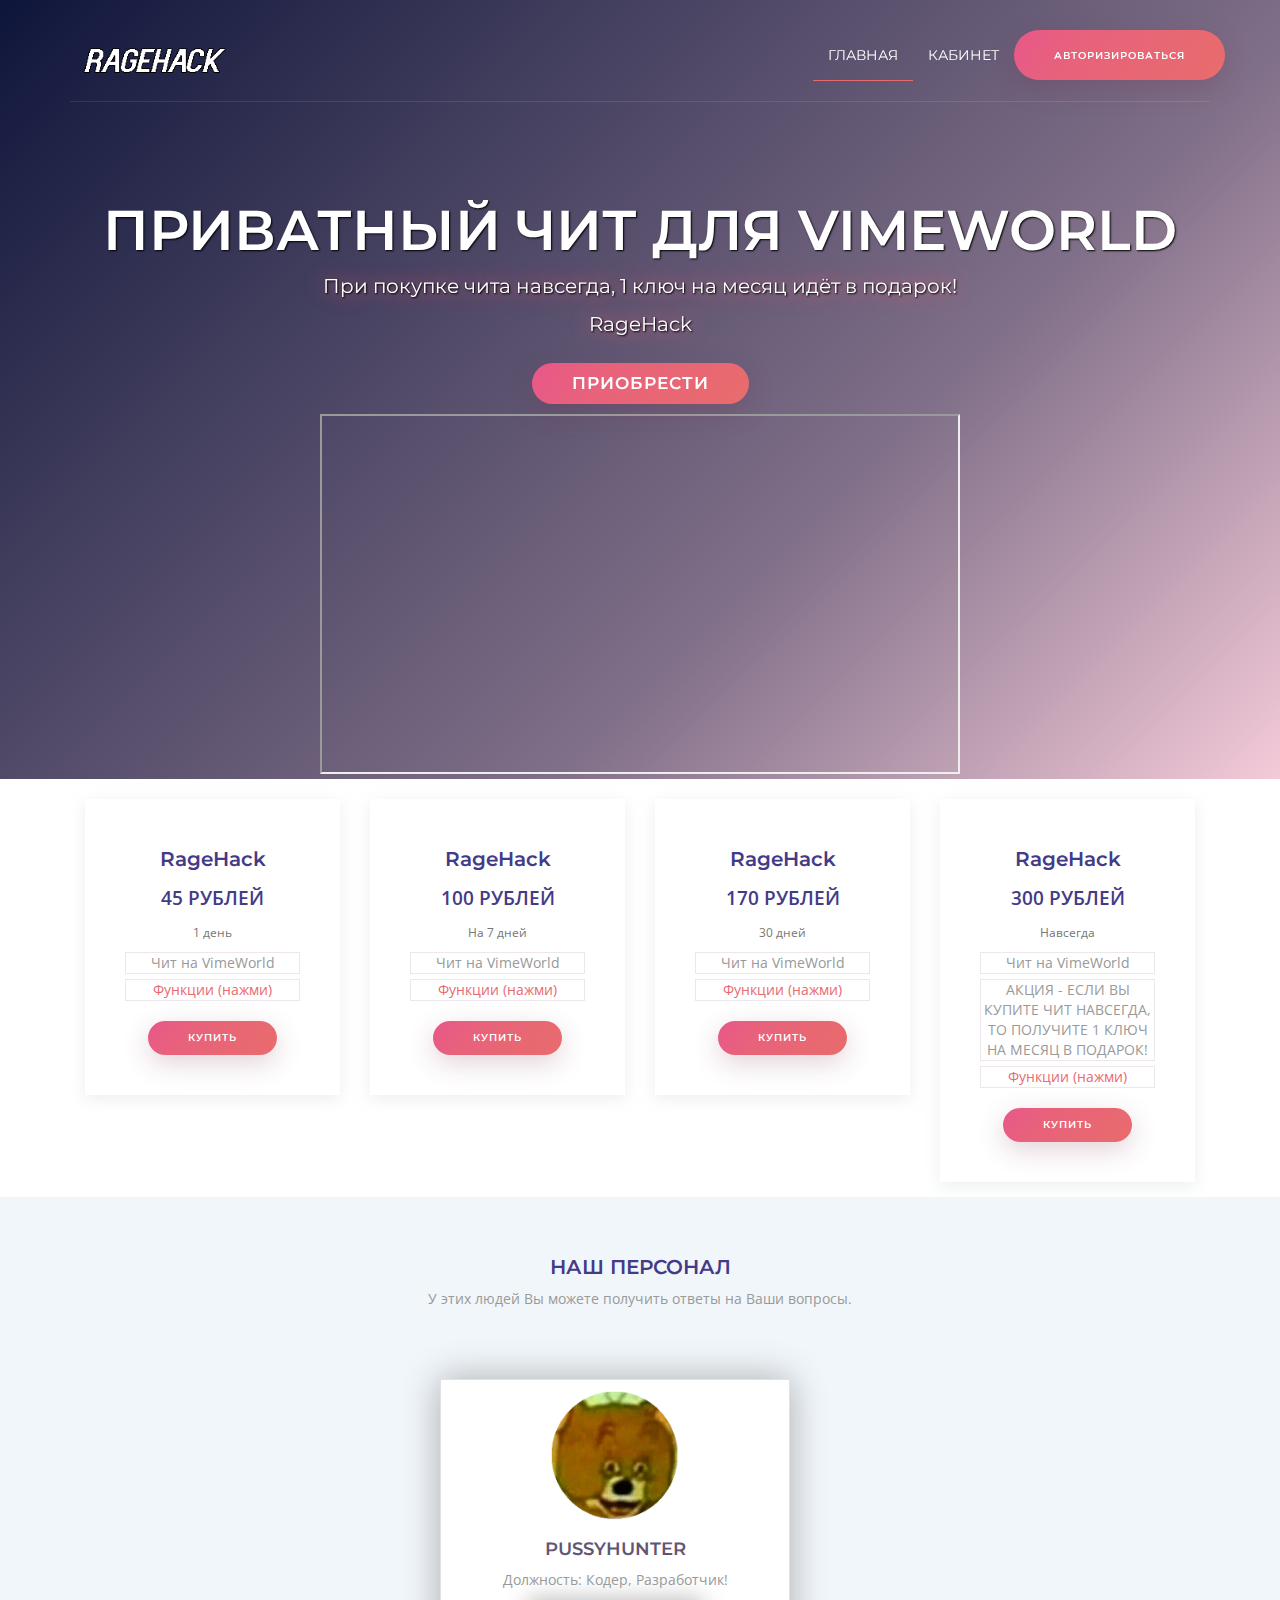
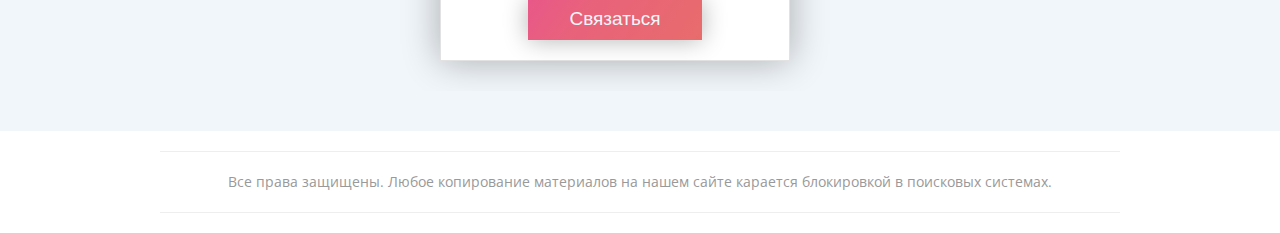
<file: index.html>
<!DOCTYPE html>
<html lang="ru">

<head>
    <title>Приватный чит для VimeWorld</title>
    <meta charset="utf-8">
    <meta name="viewport" content="width=device-width, initial-scale=1, shrink-to-fit=no">
    <meta http-equiv="x-ua-compatible" content="ie=edge">
    <link rel="stylesheet" href="css/bootstrap.min.css">
    <link href="https://fonts.googleapis.com/css?family=Montserrat:400,700" rel="stylesheet">
    <link href="https://fonts.googleapis.com/css?family=Open+Sans:400,600,700" rel="stylesheet">
    <link rel="stylesheet" href="css/ionicons.min.css">
    <link rel="stylesheet" href="css/style.css">
    <link href="https://ragehack.ru/imgaes/favicon.ico" rel="shortcut icon" type="image/x-icon" />
</head>

<body>
    <header id="home" class="gradient-violat">
        <nav class="navbar navbar-default navbar-fixed-top">
            <div class="container">
                <div class="navbar-header">
                    <button type="button" class="navbar-toggle collapsed" data-toggle="collapse" data-target="#bs-example-navbar-collapse-1" aria-expanded="false">
              <span class="sr-only">Навигация</span>
              <span class="icon-bar"></span>
              <span class="icon-bar"></span>
              <span class="icon-bar"></span>
            </button>
                    <a class="navbar-brand" href="index.php.html"><span class="logo-wraper logo-white"><img src="images/Logo.png" alt="Логотип wh-satano"></span></a>
                </div>
                <div class="collapse navbar-collapse" id="bs-example-navbar-collapse-1">
                    <ul class="nav navbar-nav  navbar-right">
                        <li class="active"><a href="index.html#home">Главная <span class="sr-only">(current)</span></a></li>
                        <li><a href="profile.php.html" rel="nofollow">Кабинет</a></li>
                       <li><a href="profile.php.html" rel="nofollow" class="btn btn-orange border-none btn-rounded-corner btn-navbar">Авторизироваться</a></li>               
                    </ul>
                </div>
                <hr class="navbar-divider">
            </div>
        </nav>
    </header>
    <section id="introduction" class="gradient-violat padding-top-90 home-slider">
        <div id="home-slider" class="owl-carousel">
            <div>
                <div class="sliding-card-with-bottom-image text-center padding-top-90">
                    <h1 class="cta-heading text-white">Приватный чит для VimeWorld</h1>
                  <p class="text-white slider-para">При покупке чита навсегда, 1 ключ на месяц идёт в подарок!</p>
                    <p class="text-white slider-para">RageHack</p>
                    <div class="cta-btn-group">
                        <a class="btn btn-orange border-none btn-rounded-corner" href="index.html#buy" rel="nofollow">ПРИОБРЕСТИ</a><br>
<div class="mac-iframe">
			<iframe src="https://www.youtube.com/embed/jvi88mIhw2U?ecver=2" width="640" height="360" allowfullscreen=""></iframe> 
		
</div>
                    </div>
                </div>
            </div>

        </div>
    </section>
    <section id="buy" class="overflow-x-hidden ceni">
        <div class="row price_margin">
            <div class="container"><br>
                <div class="col-sm-3">
                    <div class="card prices">
                        <div class="card-block">
                            <h4 class="onyx">RageHack</h4>
                            <p class="price-price"><small class="text-muted blog-category">45 рублей</small></p>
                            <p class="price-days"><small class="text-muted">1 день</small></p>
                            <ul>
                                <li>Чит на VimeWorld</li>
                                <li><a href="index.html#spoiler-1" data-toggle="collapse" class="button">Функции (нажми)</a>
                                    <div class="collapse" id="spoiler-1">
                                        <div class="well">
                                            <ul>
                                                <li>ESP</li>
                                                <li>Fly</li>
                                                <li>KillAura</li>
                                                <li>Regen</li>
                                                <li>AntiBadEffects</li>
                                                <li>InventoryMove</li>
                                                <li>BedWarsNuker</li>
                                                <li>AntiKnockBack</li>
                                                <li>ChestStealer</li>
                                                <li>NoSlowDown</li>
                                                <li>BlockPlace</li>
                                                <li>AutoArmor</li>
                                                <li>SpeedMine</li>
                                                <li>Scaffold</li>
                                                <li>FastEat</li>
                                                <li>NoFall</li>
                                                <li>Step</li>
                                                <li>ExtraKnockBack</li>
                                                <li>AutoSoup</li>
                                                <li>MobAura</li>
                                                <li>Criticals</li>
                                                <li>FastBow</li>
                                                <li>SpeedHack</li>
                                                <li>StorageEsp</li>
                                                <li>PlayerEsp</li>
                                                <li>ItemEsp</li>
                                            </ul>
                                        </div>
                                    </div>
                                </li>
                            </ul>
                            <a class="btn btn-orange border-none btn-rounded-corner button_prices" href="profile.php.html">Купить</a>
                        </div>
                    </div>
                </div>
                <div class="col-sm-3">
                    <div class="card prices">
                        <div class="card-block">
                            <h4 class="onyx">RageHack</h4>
                            <p class="price-price"><small class="text-muted blog-category">100 рублей</small></p>
                            <p class="price-days"><small class="text-muted">На 7 дней</small></p>
                            <ul>
                                <li>Чит на VimeWorld</li>
                                <li><a href="index.html#spoiler-2" data-toggle="collapse" class="button">Функции (нажми)</a>
                                    <div class="collapse" id="spoiler-2">
                                        <div class="well">
                                            <ul>
                                                <li>ESP</li>
                                                <li>Fly</li>
                                                <li>KillAura</li>
                                                <li>Regen</li>
                                                <li>AntiBadEffects</li>
                                                <li>InventoryMove</li>
                                                <li>BedWarsNuker</li>
                                                <li>AntiKnockBack</li>
                                                <li>ChestStealer</li>
                                                <li>NoSlowDown</li>
                                                <li>BlockPlace</li>
                                                <li>AutoArmor</li>
                                                <li>SpeedMine</li>
                                                <li>Scaffold</li>
                                                <li>FastEat</li>
                                                <li>NoFall</li>
                                                <li>Step</li>
                                                <li>ExtraKnockBack</li>
                                                <li>AutoSoup</li>
                                                <li>MobAura</li>
                                                <li>Criticals</li>
                                                <li>FastBow</li>
                                                <li>SpeedHack</li>
                                                <li>StorageEsp</li>
                                                <li>PlayerEsp</li>
                                                <li>ItemEsp</li>
                                            </ul>
                                        </div>
                                    </div>
                                </li>
                            </ul>
                            <a class="btn btn-orange border-none btn-rounded-corner button_prices" href="profile.php.html">Купить</a>
                        </div>
                    </div>
                </div><div class="col-sm-3">
                    <div class="card prices">
                        <div class="card-block">
                            <h4 class="onyx">RageHack</h4>
                            <p class="price-price"><small class="text-muted blog-category">170 рублей</small></p>
                            <p class="price-days"><small class="text-muted">30 дней</small></p>
                            <ul>
                                <li>Чит на VimeWorld</li>
                                <li><a href="index.html#spoiler-3" data-toggle="collapse" class="button">Функции (нажми)</a>
                                    <div class="collapse" id="spoiler-3">
                                        <div class="well">
                                            <ul>
                                                <li>ESP</li>
                                                <li>Fly</li>
                                                <li>KillAura</li>
                                                <li>Regen</li>
                                                <li>AntiBadEffects</li>
                                                <li>InventoryMove</li>
                                                <li>BedWarsNuker</li>
                                                <li>AntiKnockBack</li>
                                                <li>ChestStealer</li>
                                                <li>NoSlowDown</li>
                                                <li>BlockPlace</li>
                                                <li>AutoArmor</li>
                                                <li>SpeedMine</li>
                                                <li>Scaffold</li>
                                                <li>FastEat</li>
                                                <li>NoFall</li>
                                                <li>Step</li>
                                                <li>ExtraKnockBack</li>
                                                <li>AutoSoup</li>
                                                <li>MobAura</li>
                                                <li>Criticals</li>
                                                <li>FastBow</li>
                                                <li>SpeedHack</li>
                                                <li>StorageEsp</li>
                                                <li>PlayerEsp</li>
                                                <li>ItemEsp</li>
                                            </ul>
                                        </div>
                                    </div>
                                </li>
                            </ul>
                            <a class="btn btn-orange border-none btn-rounded-corner button_prices" href="profile.php.html">Купить</a>
                        </div>
                    </div>
                </div><div class="col-sm-3">
                    <div class="card prices">
                        <div class="card-block">
                            <h4 class="onyx">RageHack</h4>
                            <p class="price-price"><small class="text-muted blog-category">300 рублей</small></p>
                            <p class="price-days"><small class="text-muted">Навсегда</small></p>
                            <ul>
                                <li>Чит на VimeWorld</li>
                                <li>АКЦИЯ - ЕСЛИ ВЫ КУПИТЕ ЧИТ НАВСЕГДА, ТО ПОЛУЧИТЕ 1 КЛЮЧ НА МЕСЯЦ В ПОДАРОК!</li>
                                <li><a href="index.html#spoiler-4" data-toggle="collapse" class="button">Функции (нажми)</a>
                                    <div class="collapse" id="spoiler-4">
                                        <div class="well">
                                            <ul>
                                                <li>ESP</li>
                                                <li>Fly</li>
                                                <li>KillAura</li>
                                                <li>Regen</li>
                                                <li>AntiBadEffects</li>
                                                <li>InventoryMove</li>
                                                <li>BedWarsNuker</li>
                                                <li>AntiKnockBack</li>
                                                <li>ChestStealer</li>
                                                <li>NoSlowDown</li>
                                                <li>BlockPlace</li>
                                                <li>AutoArmor</li>
                                                <li>SpeedMine</li>
                                                <li>Scaffold</li>
                                                <li>FastEat</li>
                                                <li>NoFall</li>
                                                <li>Step</li>
                                                <li>ExtraKnockBack</li>
                                                <li>AutoSoup</li>
                                                <li>MobAura</li>
                                                <li>Criticals</li>
                                                <li>FastBow</li>
                                                <li>SpeedHack</li>
                                                <li>StorageEsp</li>
                                                <li>PlayerEsp</li>
                                                <li>ItemEsp</li>
                                            </ul>
                                        </div>
                                    </div>
                                </li>
                            </ul>
                            <a class="btn btn-orange border-none btn-rounded-corner button_prices" href="profile.php.html">Купить</a>
                        </div>
                    </div>
                </div>
              </div>
            </div>
       </div>
        </section>
    <section id="sellers" class="padding-top-bottom-120 newsletter">
        <div class="container">
            <div class="row">
                <div class="subscr  iption-wraper text-center">
                    <h4>Наш персонал</h4>
                    <p>У этих людей Вы можете получить ответы на Ваши вопросы.</p>
                    <div id="teammembers">
    <br>
    <div class="member hideme"><img src="images/avatars/ava3.png" class="memberphoto">
        <h3 class="membertitle">PussyHunter</h3>
        <p>Должность: Кодер, Разработчик!</p>
        <div class="teamsocial"><a style="font-family: Roboto, sans-serif;" target="_blank" href="https://vk.com/id494576032">Связаться</a></div><br>
    </div>
    </div>
</div>
                </div>
            </div>
        </div>
    </section>
    <center>
         <!-- Histats.com  (div with counter) --><div id="histats_counter"></div>
<!-- Histats.com  START  (aync)-->
<script type="text/javascript">var _Hasync= _Hasync|| [];
_Hasync.push(['Histats.start', '1,4078704,4,10,200,40,00011111']);
_Hasync.push(['Histats.fasi', '1']);
_Hasync.push(['Histats.track_hits', '']);
_Hasync.push(['Histats.framed_page', '']);
(function() {
var hs = document.createElement('script'); hs.type = 'text/javascript'; hs.async = true;
hs.src = ('//s10.histats.com/js15_as.js');
(document.getElementsByTagName('head')[0] || document.getElementsByTagName('body')[0]).appendChild(hs);
})();</script>
<noscript><a href="index.html" target="_blank"><img  src="https://sstatic1.histats.com/0.gif?4078704&amp;101" alt="" border="0"></a></noscript>
<!-- Histats.com  END  -->
    </center>
            <div class="copyright-cta"><center>
                <hr width="75%">
                <p>Все права защищены. Любое копирование материалов на нашем сайте карается блокировкой в поисковых системах.</center></p><hr width="75%">
            </div>
    <link rel="stylesheet" href="css/owl.carousel.css">
    <link rel="stylesheet" href="css/owl.theme.css">
    <script src="js/jquery.min.js"></script>
    <script src="js/bootstrap.min.js"></script>
    <script src="js/owl.carousel.min.js"></script>
    <script src="js/script.js"></script>
</body>

</html>
</file>
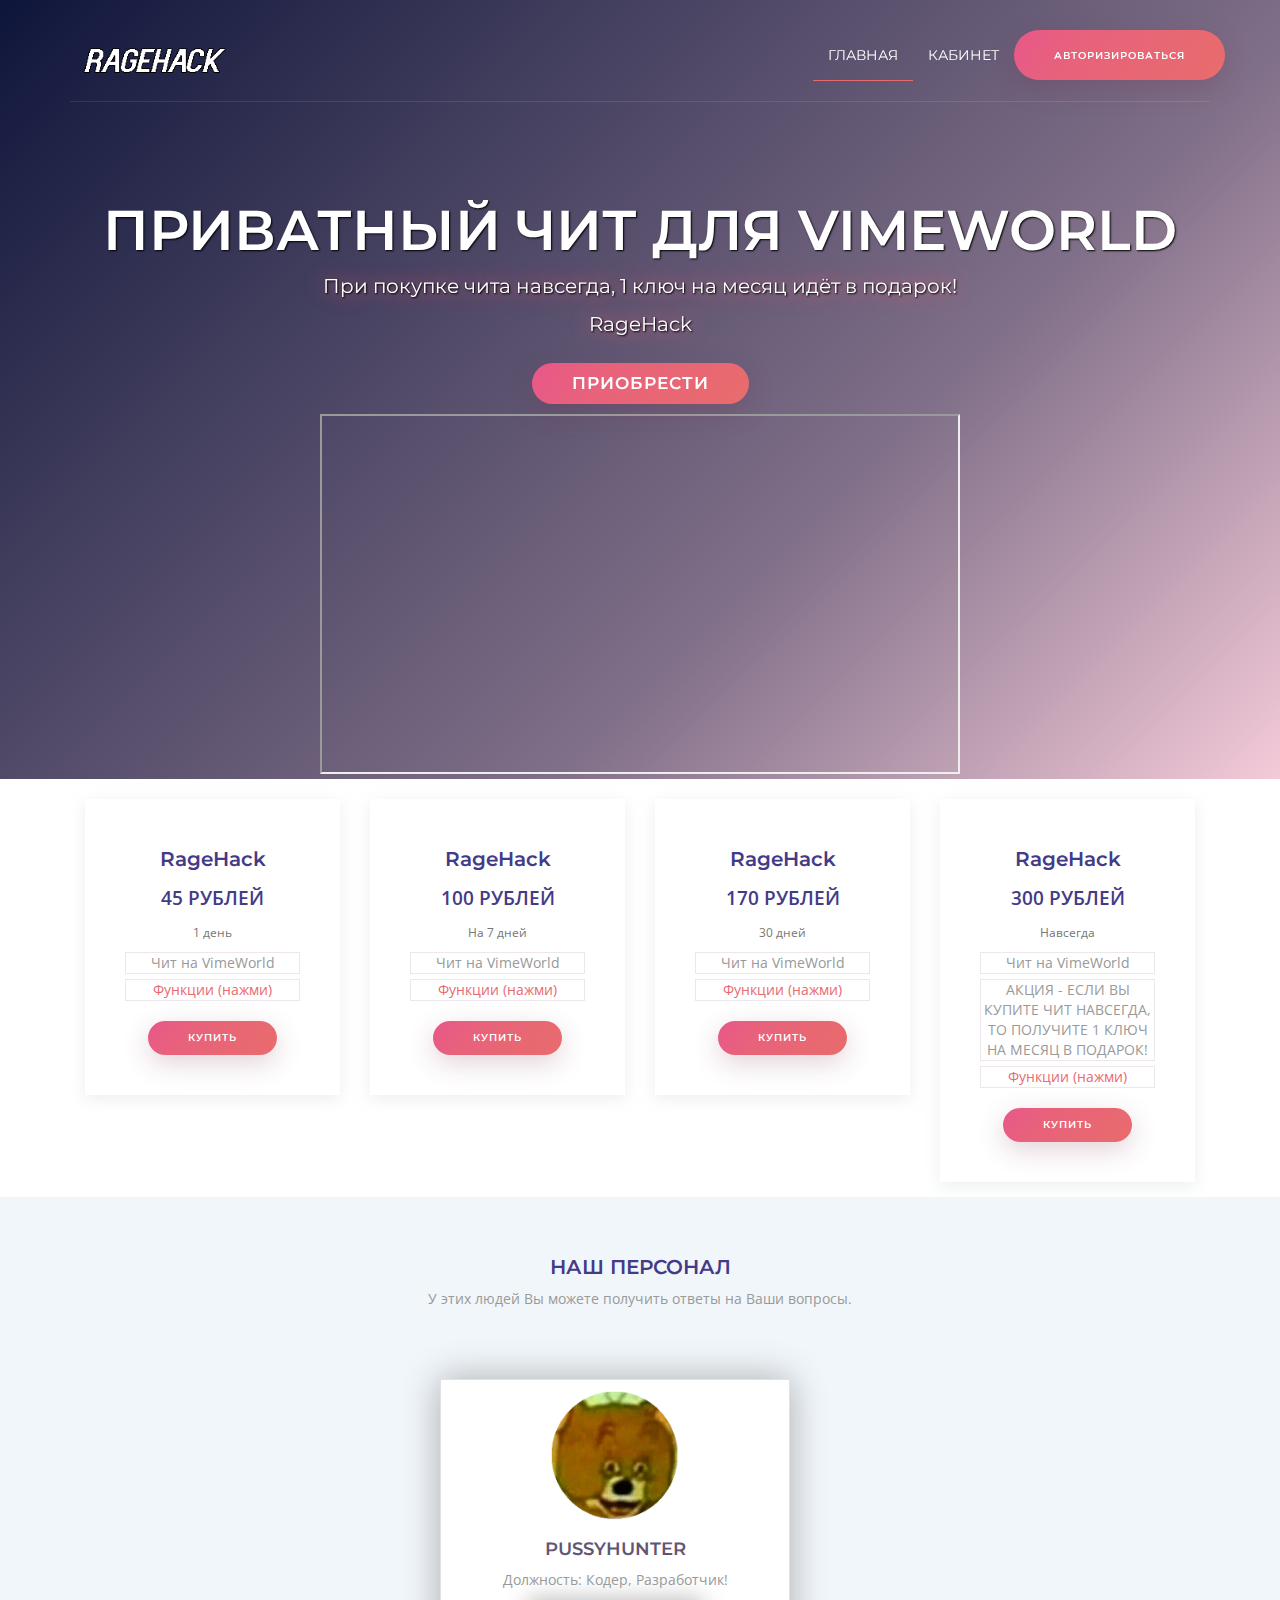
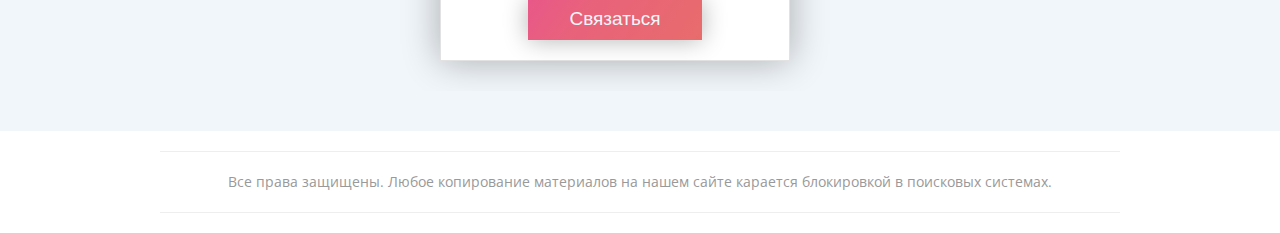
<file: index.php.html>
<!DOCTYPE html>
<html lang="ru">

<head>
    <title>Приватный чит для VimeWorld</title>
    <meta charset="utf-8">
    <meta name="viewport" content="width=device-width, initial-scale=1, shrink-to-fit=no">
    <meta http-equiv="x-ua-compatible" content="ie=edge">
    <link rel="stylesheet" href="css/bootstrap.min.css">
    <link href="https://fonts.googleapis.com/css?family=Montserrat:400,700" rel="stylesheet">
    <link href="https://fonts.googleapis.com/css?family=Open+Sans:400,600,700" rel="stylesheet">
    <link rel="stylesheet" href="css/ionicons.min.css">
    <link rel="stylesheet" href="css/style.css">
    <link href="https://ragehack.ru/imgaes/favicon.ico" rel="shortcut icon" type="image/x-icon" />
</head>

<body>
    <header id="home" class="gradient-violat">
        <nav class="navbar navbar-default navbar-fixed-top">
            <div class="container">
                <div class="navbar-header">
                    <button type="button" class="navbar-toggle collapsed" data-toggle="collapse" data-target="#bs-example-navbar-collapse-1" aria-expanded="false">
              <span class="sr-only">Навигация</span>
              <span class="icon-bar"></span>
              <span class="icon-bar"></span>
              <span class="icon-bar"></span>
            </button>
                    <a class="navbar-brand" href="index.php.html"><span class="logo-wraper logo-white"><img src="images/Logo.png" alt="Логотип wh-satano"></span></a>
                </div>
                <div class="collapse navbar-collapse" id="bs-example-navbar-collapse-1">
                    <ul class="nav navbar-nav  navbar-right">
                        <li class="active"><a href="index.php.html#home">Главная <span class="sr-only">(current)</span></a></li>
                        <li><a href="profile.php.html" rel="nofollow">Кабинет</a></li>
                       <li><a href="profile.php.html" rel="nofollow" class="btn btn-orange border-none btn-rounded-corner btn-navbar">Авторизироваться</a></li>               
                    </ul>
                </div>
                <hr class="navbar-divider">
            </div>
        </nav>
    </header>
    <section id="introduction" class="gradient-violat padding-top-90 home-slider">
        <div id="home-slider" class="owl-carousel">
            <div>
                <div class="sliding-card-with-bottom-image text-center padding-top-90">
                    <h1 class="cta-heading text-white">Приватный чит для VimeWorld</h1>
                  <p class="text-white slider-para">При покупке чита навсегда, 1 ключ на месяц идёт в подарок!</p>
                    <p class="text-white slider-para">RageHack</p>
                    <div class="cta-btn-group">
                        <a class="btn btn-orange border-none btn-rounded-corner" href="index.php.html#buy" rel="nofollow">ПРИОБРЕСТИ</a><br>
<div class="mac-iframe">
			<iframe src="https://www.youtube.com/embed/jvi88mIhw2U?ecver=2" width="640" height="360" allowfullscreen=""></iframe> 
		
</div>
                    </div>
                </div>
            </div>

        </div>
    </section>
    <section id="buy" class="overflow-x-hidden ceni">
        <div class="row price_margin">
            <div class="container"><br>
                <div class="col-sm-3">
                    <div class="card prices">
                        <div class="card-block">
                            <h4 class="onyx">RageHack</h4>
                            <p class="price-price"><small class="text-muted blog-category">45 рублей</small></p>
                            <p class="price-days"><small class="text-muted">1 день</small></p>
                            <ul>
                                <li>Чит на VimeWorld</li>
                                <li><a href="index.php.html#spoiler-1" data-toggle="collapse" class="button">Функции (нажми)</a>
                                    <div class="collapse" id="spoiler-1">
                                        <div class="well">
                                            <ul>
                                                <li>ESP</li>
                                                <li>Fly</li>
                                                <li>KillAura</li>
                                                <li>Regen</li>
                                                <li>AntiBadEffects</li>
                                                <li>InventoryMove</li>
                                                <li>BedWarsNuker</li>
                                                <li>AntiKnockBack</li>
                                                <li>ChestStealer</li>
                                                <li>NoSlowDown</li>
                                                <li>BlockPlace</li>
                                                <li>AutoArmor</li>
                                                <li>SpeedMine</li>
                                                <li>Scaffold</li>
                                                <li>FastEat</li>
                                                <li>NoFall</li>
                                                <li>Step</li>
                                                <li>ExtraKnockBack</li>
                                                <li>AutoSoup</li>
                                                <li>MobAura</li>
                                                <li>Criticals</li>
                                                <li>FastBow</li>
                                                <li>SpeedHack</li>
                                                <li>StorageEsp</li>
                                                <li>PlayerEsp</li>
                                                <li>ItemEsp</li>
                                            </ul>
                                        </div>
                                    </div>
                                </li>
                            </ul>
                            <a class="btn btn-orange border-none btn-rounded-corner button_prices" href="profile.php.html">Купить</a>
                        </div>
                    </div>
                </div>
                <div class="col-sm-3">
                    <div class="card prices">
                        <div class="card-block">
                            <h4 class="onyx">RageHack</h4>
                            <p class="price-price"><small class="text-muted blog-category">100 рублей</small></p>
                            <p class="price-days"><small class="text-muted">На 7 дней</small></p>
                            <ul>
                                <li>Чит на VimeWorld</li>
                                <li><a href="index.php.html#spoiler-2" data-toggle="collapse" class="button">Функции (нажми)</a>
                                    <div class="collapse" id="spoiler-2">
                                        <div class="well">
                                            <ul>
                                                <li>ESP</li>
                                                <li>Fly</li>
                                                <li>KillAura</li>
                                                <li>Regen</li>
                                                <li>AntiBadEffects</li>
                                                <li>InventoryMove</li>
                                                <li>BedWarsNuker</li>
                                                <li>AntiKnockBack</li>
                                                <li>ChestStealer</li>
                                                <li>NoSlowDown</li>
                                                <li>BlockPlace</li>
                                                <li>AutoArmor</li>
                                                <li>SpeedMine</li>
                                                <li>Scaffold</li>
                                                <li>FastEat</li>
                                                <li>NoFall</li>
                                                <li>Step</li>
                                                <li>ExtraKnockBack</li>
                                                <li>AutoSoup</li>
                                                <li>MobAura</li>
                                                <li>Criticals</li>
                                                <li>FastBow</li>
                                                <li>SpeedHack</li>
                                                <li>StorageEsp</li>
                                                <li>PlayerEsp</li>
                                                <li>ItemEsp</li>
                                            </ul>
                                        </div>
                                    </div>
                                </li>
                            </ul>
                            <a class="btn btn-orange border-none btn-rounded-corner button_prices" href="profile.php.html">Купить</a>
                        </div>
                    </div>
                </div><div class="col-sm-3">
                    <div class="card prices">
                        <div class="card-block">
                            <h4 class="onyx">RageHack</h4>
                            <p class="price-price"><small class="text-muted blog-category">170 рублей</small></p>
                            <p class="price-days"><small class="text-muted">30 дней</small></p>
                            <ul>
                                <li>Чит на VimeWorld</li>
                                <li><a href="index.php.html#spoiler-3" data-toggle="collapse" class="button">Функции (нажми)</a>
                                    <div class="collapse" id="spoiler-3">
                                        <div class="well">
                                            <ul>
                                                <li>ESP</li>
                                                <li>Fly</li>
                                                <li>KillAura</li>
                                                <li>Regen</li>
                                                <li>AntiBadEffects</li>
                                                <li>InventoryMove</li>
                                                <li>BedWarsNuker</li>
                                                <li>AntiKnockBack</li>
                                                <li>ChestStealer</li>
                                                <li>NoSlowDown</li>
                                                <li>BlockPlace</li>
                                                <li>AutoArmor</li>
                                                <li>SpeedMine</li>
                                                <li>Scaffold</li>
                                                <li>FastEat</li>
                                                <li>NoFall</li>
                                                <li>Step</li>
                                                <li>ExtraKnockBack</li>
                                                <li>AutoSoup</li>
                                                <li>MobAura</li>
                                                <li>Criticals</li>
                                                <li>FastBow</li>
                                                <li>SpeedHack</li>
                                                <li>StorageEsp</li>
                                                <li>PlayerEsp</li>
                                                <li>ItemEsp</li>
                                            </ul>
                                        </div>
                                    </div>
                                </li>
                            </ul>
                            <a class="btn btn-orange border-none btn-rounded-corner button_prices" href="profile.php.html">Купить</a>
                        </div>
                    </div>
                </div><div class="col-sm-3">
                    <div class="card prices">
                        <div class="card-block">
                            <h4 class="onyx">RageHack</h4>
                            <p class="price-price"><small class="text-muted blog-category">300 рублей</small></p>
                            <p class="price-days"><small class="text-muted">Навсегда</small></p>
                            <ul>
                                <li>Чит на VimeWorld</li>
                                <li>АКЦИЯ - ЕСЛИ ВЫ КУПИТЕ ЧИТ НАВСЕГДА, ТО ПОЛУЧИТЕ 1 КЛЮЧ НА МЕСЯЦ В ПОДАРОК!</li>
                                <li><a href="index.php.html#spoiler-4" data-toggle="collapse" class="button">Функции (нажми)</a>
                                    <div class="collapse" id="spoiler-4">
                                        <div class="well">
                                            <ul>
                                                <li>ESP</li>
                                                <li>Fly</li>
                                                <li>KillAura</li>
                                                <li>Regen</li>
                                                <li>AntiBadEffects</li>
                                                <li>InventoryMove</li>
                                                <li>BedWarsNuker</li>
                                                <li>AntiKnockBack</li>
                                                <li>ChestStealer</li>
                                                <li>NoSlowDown</li>
                                                <li>BlockPlace</li>
                                                <li>AutoArmor</li>
                                                <li>SpeedMine</li>
                                                <li>Scaffold</li>
                                                <li>FastEat</li>
                                                <li>NoFall</li>
                                                <li>Step</li>
                                                <li>ExtraKnockBack</li>
                                                <li>AutoSoup</li>
                                                <li>MobAura</li>
                                                <li>Criticals</li>
                                                <li>FastBow</li>
                                                <li>SpeedHack</li>
                                                <li>StorageEsp</li>
                                                <li>PlayerEsp</li>
                                                <li>ItemEsp</li>
                                            </ul>
                                        </div>
                                    </div>
                                </li>
                            </ul>
                            <a class="btn btn-orange border-none btn-rounded-corner button_prices" href="profile.php.html">Купить</a>
                        </div>
                    </div>
                </div>
              </div>
            </div>
       </div>
        </section>
    <section id="sellers" class="padding-top-bottom-120 newsletter">
        <div class="container">
            <div class="row">
                <div class="subscr  iption-wraper text-center">
                    <h4>Наш персонал</h4>
                    <p>У этих людей Вы можете получить ответы на Ваши вопросы.</p>
                    <div id="teammembers">
    <br>
    <div class="member hideme"><img src="images/avatars/ava3.png" class="memberphoto">
        <h3 class="membertitle">PussyHunter</h3>
        <p>Должность: Кодер, Разработчик!</p>
        <div class="teamsocial"><a style="font-family: Roboto, sans-serif;" target="_blank" href="https://vk.com/id494576032">Связаться</a></div><br>
    </div>
    </div>
</div>
                </div>
            </div>
        </div>
    </section>
    <center>
         <!-- Histats.com  (div with counter) --><div id="histats_counter"></div>
<!-- Histats.com  START  (aync)-->
<script type="text/javascript">var _Hasync= _Hasync|| [];
_Hasync.push(['Histats.start', '1,4078704,4,10,200,40,00011111']);
_Hasync.push(['Histats.fasi', '1']);
_Hasync.push(['Histats.track_hits', '']);
_Hasync.push(['Histats.framed_page', '']);
(function() {
var hs = document.createElement('script'); hs.type = 'text/javascript'; hs.async = true;
hs.src = ('//s10.histats.com/js15_as.js');
(document.getElementsByTagName('head')[0] || document.getElementsByTagName('body')[0]).appendChild(hs);
})();</script>
<noscript><a href="index.html" target="_blank"><img  src="https://sstatic1.histats.com/0.gif?4078704&amp;101" alt="" border="0"></a></noscript>
<!-- Histats.com  END  -->
    </center>
            <div class="copyright-cta"><center>
                <hr width="75%">
                <p>Все права защищены. Любое копирование материалов на нашем сайте карается блокировкой в поисковых системах.</center></p><hr width="75%">
            </div>
    <link rel="stylesheet" href="css/owl.carousel.css">
    <link rel="stylesheet" href="css/owl.theme.css">
    <script src="js/jquery.min.js"></script>
    <script src="js/bootstrap.min.js"></script>
    <script src="js/owl.carousel.min.js"></script>
    <script src="js/script.js"></script>
</body>

</html>
</file>
<file: css/style.css>
/****************************************TYPOGRAPHY ***************************************************/

body {
    font-family: 'Open Sans', sans-serif;
    font-size: 14px;
    color: #999999;
}

h1,
h2,
h3,
h4,
h5,
h6 {
    font-family: 'Montserrat', sans-serif;
    color: #433b88;
    font-weight: 600;
    text-transform: uppercase;
}

h1 {
    font-size: 3.998em;
}

h2 {
    font-size: 2.827em;
}

h3 {
    font-size: 1.999em;
}

h4 {
    font-size: 1.414em;
}

p {
    font-size: 1em;
    color: #999999;
}

.table {
    color: #292a4c;
}

.ceni {
    padding-bottom: 15px;
}

#home-slider h1 {
    text-shadow: 1px 1px 2px black;
}

#home-slider h2 {
    text-shadow: 1px 1px 2px black;
}

#home-slider p {
    text-shadow: 1px 1px 2px black, 0 0 1em #e86675;
}

.vk_post {
    text-align: center;
    margin: 30px auto;
}

.price-price {
    text-align: center;
    font-weight: 600;
    font-size: 22px;
}

.price_margin {
 margin-right: auto;
 margin-left: auto;
}

.prices {
    text-align: center;
}

.prices ul li a {
    color: #e86970;
}


a.sbutton1 {
  font-weight: 700;
  color: white;
  text-decoration: none;
  padding: .8em 1em calc(.8em + 3px);
  border-radius: 3px;
  background: rgb(64,199,129);
  box-shadow: 0 -3px rgb(53,167,110) inset;
  transition: 0.2s;
} 
a.sbutton1:hover { background: rgb(53, 167, 110); }
a.sbutton1:active {
  background: rgb(33,147,90);
  box-shadow: 0 3px rgb(33,147,90) inset;
}

a.sbutton2 {
  font-weight: 700;
  color: white;
  text-decoration: none;
  padding: .8em 1em calc(.8em + 3px);
  border-radius: 3px;
  background: rgb(199,64,129);
  box-shadow: 0 -3px rgb(167,53,110) inset;
  transition: 0.2s;
} 
a.sbutton2:hover { background: rgb(167, 53, 110); }
a.sbutton2:active {
  background: rgb(147,33,90);
  box-shadow: 0 3px rgb(147,33,90) inset;
}

a.sbutton3 {
  font-weight: 700;
  color: white;
  text-decoration: none;
  padding: .8em 1em calc(.8em + 3px);
  border-radius: 3px;
  background:  rgb(67, 59, 136);
  box-shadow: 0 -3px rgb(56,48,110) inset;
  transition: 0.2s;
} 
a.sbutton3:hover { background:  rgb(58, 51, 115); }
a.sbutton3:active {
  background:  rgb(56, 48, 110);
  box-shadow: 0 3px rgb(54,42,95) inset;
}

.prices ul li a:hover {
    color: #927d95;
    text-decoration: none;
}

.prices ul li a:focus {
    color: #927d95;
    text-decoration: none;
}

.text-watch {
    font-size: 12px;
}

.gradient {
    background: linear-gradient(90deg, #0095dd 0%, #f1094b 100%, #0095dd); 
-webkit-background-clip: text; 
-webkit-text-fill-color: transparent; 
color: #FF512F;
}

.snews {
    width: 500px;
    height: 510px;
    background-color: #fff;
    border: 1px solid #e2e2e2;
    display: inline-block;
    vertical-align: top;
    padding-top: 10px;
    margin-right: 50px;
    margin-bottom: 20px;
    box-shadow: 0 0 35px rgba(0,0,0,0.3);
    overflow-wrap: normal;    overflow-y: auto;
    overflow-x: hidden;
}


.slogin {
    width: 500px;
    background-color: #fff;
    border: 1px solid #e2e2e2;
    display: inline-block;
    vertical-align: top;
    padding-top: 10px;
    margin-right: 50px;
    margin-bottom: 20px;
    box-shadow: 0 0 35px rgba(0,0,0,0.3);
}

.sprofile {
    width: 500px;
    background-color: #fff;
    border: 1px solid #e2e2e2;
    display: inline-block;
    vertical-align: top;
    padding-top: 10px;
    margin-right: 50px;
    margin-bottom: 20px;
    box-shadow: 0 0 35px rgba(0,0,0,0.3);
}

.sstatus {
    width: 500px;
    background-color: #fff;
    border: 1px solid #e2e2e2;
    display: inline-block;
    vertical-align: top;
    padding-top: 10px;
    margin-right: 50px;
    margin-bottom: 20px;
    box-shadow: 0 0 35px rgba(0,0,0,0.3);
}

.member {
    width: 350px;
    background-color: #fff;
    border: 1px solid #e2e2e2;
    display: inline-block;
    vertical-align: top;
    padding-top: 10px;
    margin-right: 50px;
    margin-bottom: 20px;
    box-shadow: 0 0 35px rgba(0,0,0,0.3);
}

.memberphoto {
    width: 130px;
    height: 130px;
    border-radius: 130px;
}

#teammembers {
    padding-top: 40px;
    padding-bottom: 10px;
    overflow: hidden;
}

#teammembers h3 {
    text-transform: uppercase;
    color: #605673;
    font-size: 18px;
}

.teamsocial {
    background-image: linear-gradient(125deg, rgb(232, 88, 137) 0%, rgb(232, 98, 123) 32%, rgb(232, 108, 108) 100%);
    width: 50%;
    margin: auto;
    height: 40px;
    color: black;
    text-align: center;
    box-shadow: 0 0 25px rgba(0,0,0,0.3);
}

.teamsocial a {
    font-family: Roboto, sans-serif;
    display: inline-block;
    font-size: 19px;
    font-family: 'Montserrat', sans-serif;
    margin-top: 5px;
    text-align: center;
    color: #f1f6fa;
    transition: 0.3s;
}

.teamsocial a:hover {
    font-family: Roboto, sans-serif;
    display: inline-block;
    font-size: 20px;
    font-family: 'Montserrat', sans-serif;
    margin-top: 5px;
    text-align: center;
    color: #504a68;
    transition: 0.3s;
    text-decoration: none;
}

.input-lg-lp
{
    width: 220px;
    height: 28px;
    padding: 0px 10px;
}

.button-lg-submit
{
    border: solid 2px black;
    width: 95%;
    height: 80%;
    font-size: 20px;
}

.teamsocial-admin {
   background: linear-gradient(90deg, #0095dd 0%, #f1094b 100%, #0095dd);     width: 50%;
    margin: auto;
    height: 40px;
    color: black;
    text-align: center;
    box-shadow: 0 0 35px rgba(0,0,0,0.3);
}

.teamsocial-admin a {
    font-family: Roboto, sans-serif;
    display: inline-block;
    font-size: 19px;
    font-family: 'Montserrat', sans-serif;
    margin-top: 5px;
    text-align: center;
    color: #f1f6fa;
    transition: 0.3s;
}

.teamsocial-admin a:hover {
    font-family: Roboto, sans-serif;
    display: inline-block;
    font-size: 20px;
    font-family: 'Montserrat', sans-serif;
    margin-top: 5px;
    text-align: center;
    color: #504a68;
    transition: 0.3s;
    text-decoration: none;
}

.teamsocial-admin input {
    font-family: Roboto, sans-serif;
    display: inline-block;
    font-size: 19px;
    font-family: 'Montserrat', sans-serif;
    margin-top: 5px;
    text-align: center;
    color: #f1f6fa;
    transition: 0.3s;
}

.teamsocial-admin input:hover {
    font-family: Roboto, sans-serif;
    display: inline-block;
    font-size: 20px;
    font-family: 'Montserrat', sans-serif;
    margin-top: 5px;
    text-align: center;
    color: #504a68;
    transition: 0.3s;
    text-decoration: none;
}

.btn-navbar:hover {
    text-decoration: none;
}

.prices ul {
    margin-top: 0;
    margin-bottom: 10px;
    -webkit-padding-start: 0px;
}

.prices ul li {
    margin-top: 0;
    margin-bottom: 0;
    -webkit-padding-start: 0px;
    border: 1px solid rgba(176, 148, 169, 0.23);
    list-style: none;
    text-align: center;
    margin: 5px 0px;
}

.onyx {
    color: #433b88;
    text-transform: initial;
}

.phoenix {
    color: #e86161;
    text-transform: initial;
}

.prices text-muted {
    color: #e86a70;
}

.btn {
    font-family: 'Montserrat', sans-serif;
    font-size: 0.707em;
    text-transform: uppercase;
    font-weight: 600;
    padding: 12px 40px;
    box-shadow: 0px 4px 10px 0px rgba(91, 91, 91, 0.45);
    line-height: 1;
    transition: all .5s ease;
    letter-spacing: 1px;
}

.button_prices {
    margin-top: 10px;
}

.btn-link {
    padding: 0;
    box-shadow: none;
}

.icon-on-button {
    margin-left: 8px;
}

.icon-on-button i {
    font-size: 18px;
    vertical-align: middle;
}

.navbar {
    background-color: transparent !important;
    border-color: transparent !important;
    border: 0px;
    padding-top: 30px;
    transition: all .5s ease;
}

.navbar-brand {
    padding: 0;
}

.navbar-brand img {
    max-height: 50px;
}

.navbar-default .navbar-nav>li>a {
    font-family: 'Montserrat', sans-serif;
    color: #fff;
    text-transform: uppercase;
}

.navbar-default .navbar-nav>li>a,
.navbar-default .navbar-nav>li>a:focus,
.navbar-default .navbar-nav>li>a:hover {
    color: #fff;
    background-color: transparent;
}

.navbar-default .navbar-nav>li>a:hover {
    color: #e86c6c;
    transition: 0.2s;
}

.navbar-default .navbar-nav>li:hover {
    transition: 0.8s ease-out;
}

.navbar-nav>li>a.btn-navbar:hover {
    color: #fff;
}

.navbar-default .navbar-nav>.active>a,
.navbar-default .navbar-nav>.active>a:focus,
.navbar-default .navbar-nav>.active>a:hover {
    color: #fff;
    background-color: transparent;
}

.active {
    border-bottom: 1px inset #e86a6e;
}

.navbar-nav>li>a.btn-navbar {
    padding-left: 40px;
    padding-right: 40px;
}

.navbar-divider {
    width: 100%;
    height: 1px;
    border: 0px;
    background-color: rgba(255, 255, 255, 0.1);
    transition: all .5s ease;
}

.colored-nav {
    padding-top: 15px;
    padding-bottom: 15px;
}

.colored-nav .navbar-divider {
    display: none;
}

.gif {
    display: block;
    /* Устанавливаем */
    width: 150px;
    /* Ширина и высота картинки */
    height: 150px;
    background: url('https://ragehack.ru/css/stat.gif') no-repeat;
    /* Заливаем блок статичной картинкой */
}


/* Как видно, начальное (статическое) изображение задано как фон блока с шириной и высотой этого изображения. */

a.gif img {
    visibility: hidden;
    /* Aнимация не была видна в ситуации, когда мышь не наведена */
}

a.gif:hover {
    background: none;
    /* Фон (статичное изображение) не было видно при наведении мыши */
}

a.gif:hover img {
    visibility: visible;
    /* При наведении анимация показывается */
    border: 0;
    /* без обрамления ;) */
}

.cta {
    color: #fff;
}

.cta-btn-group {
    margin-top: 15px;
}

.cta-btn-group .btn {
    margin: 10px;
    font-size: 17px;
}

.btn-orange.focus,
.btn-orange:focus,
.btn-orange.active,
.btn-orange:active {
    color: #fff;
    background-color: #286090;
    border-color: #122b40;
}

.btn-white.focus,
.btn-white:focus,
.btn-white.active,
.btn-white:active {
    color: #fff;
    background-color: #286090;
    border-color: #122b40;
}

.btn-violat.focus,
.btn-violat:focus,
.btn-violat.active,
.btn-violat:active {
    color: #fff;
    background-color: #286090;
    border-color: #122b40;
}


/*******************************************HEADER***************************************************/

header {
    background-color: #b7b7b7;
    position: relative;
    display: block;
}


/*******************************************SLIDER HOME***************************************************/

.sliding-card-with-bottom-image .image-container img {
    position: relative;
    margin: 0 auto;
    padding-top: 90px;
}

.image-right-slide-bg {
    background-repeat: no-repeat !important;
    background-position-x: 100%!important;
    background-size: auto 100%!important;
    padding: 18rem 0;
}

.slider-para {
    font-size: 1.414em;
    font-family: 'Montserrat', sans-serif;
}


/*******************************************SLIDER***************************************************/

.slider-content-wraper {
    padding-top: 150px;
    padding-bottom: 150px;
    text-align: center;
    color: #fff;
}


/*******************************************FEATURE**************************************************/


/*.feature{
	position: relative;
	overflow:hidden;
}
.feature-right-image{
	position: absolute;
	width: 100%;
	height: 100%;
}*/

.feature-wiget {
    padding-top: 15px;
    padding-bottom: 15px;
}

.feature-wiget h4,
.feature-wiget i {
    color: #433b88;
}

.feature-wiget i {
    font-size: 36px;
}

.feature-wiget h4 {
    text-transform: uppercase;
}

.bottom-line {
    position: relative;
    margin-bottom: 20px;
}

.bottom-line:after {
    content: '';
    position: absolute;
    top: 100%;
    width: 35px;
    height: 2px;
    background-color: #0e153a;
    left: 0;
    margin-top: 7px;
    margin-bottom: 5px;
}


/*******************************************CARD*****************************************************/

.card {
    box-shadow: 0px 4px 15px 0px rgba(191, 195, 198, 0.29);
}

.card-title {
    color: #5a5a5a;
    text-transform: initial;
}

.card-block {
    padding: 4rem;
}


/*******************************************TESTIMONIAL**********************************************/

.heading-wraper {
    margin-bottom: 120px;
}

.heading-wraper h3 {
    color: #fff;
    text-transform: uppercase;
}

.heading-wraper .heading-devider {
    margin: 0 auto;
    width: 100px;
    height: 2px;
    border: 0px;
}

.heading-devider1 {
    margin: 0 auto;
    width: 100px;
    height: 2px;
    border: 0px;
    background-image: -webkit-linear-gradient(35deg, rgb(232, 88, 137) 0%, rgb(232, 98, 123) 32%, rgb(232, 108, 108) 100%);
    background-image: -o-linear-gradient(35deg, rgb(232, 88, 137) 0%, rgb(232, 98, 123) 32%, rgb(232, 108, 108) 100%);
    background-image: linear-gradient(125deg, rgb(232, 88, 137) 0%, rgb(232, 98, 123) 32%, rgb(232, 108, 108) 100%);
    box-shadow: 0px 8px 27px 0px rgba(116, 44, 69, 0.21);
}

.testimonial-container {
    background-color: #fff;
    box-shadow: 0px 8px 21px 0px rgba(26, 31, 66, 0.29);
}

.testimonial-content {
    padding: 2rem 8rem;
    position: relative;
    top: -45px;
    color: #5a5a5a;
    font-weight: 600;
}

.testimonial-speech {
    font-size: 16px;
    text-align: center;
    font-family: 'Open Sans', sans-serif;
    color: #5a5a5a;
}

.testimonial-container .client-details {
    position: relative;
    top: -45px;
}

.testimonial-container .client-details img {
    border-radius: 50%;
    margin-bottom: 25px;
}

.client-designation {
    margin-bottom: 0px;
    font-size: 10px;
    text-transform: uppercase;
    color: #999999;
    font-family: 'Montserrat', sans-serif;
}

.client-name {
    margin-bottom: 0px;
    font-size: 16px;
    font-family: 'Montserrat', sans-serif;
    text-transform: capitalize;
    font-weight: 400;
}

ul.social-list {
    margin: 0;
    padding: 0;
    list-style-type: none;
}

ul.social-list li {
    margin: 0;
    padding: 0;
    display: inline-block;
}

ul.social-list li a {
    display: block;
    font-size: 2rem;
    padding: 0.2rem;
    color: #999999;
}

ul.social-list li a:hover,
ul.social-list li a:focus {
    color: #0e153a;
}

.owl-wrapper-outer {
    padding-top: 60px;
    margin-top: -60px;
}


/*******************************************CUSTOMER SUPPORT*****************************************/

.customer-support-content {
    padding-left: 15px;
    padding-right: 15px;
}


/*******************************************SUBSCRIPTION*********************************************/

.sunscription-wraper-outer {
    box-shadow: 0px 8px 21px 0px rgba(191, 195, 198, 0.29);
}

.subscription-wraper h3 {
    text-transform: uppercase;
    color: #433b88;
}

.subscription-wraper p {
    color: #5a5a5a;
}

.subscription-form .form-group {
    width: 65%;
    margin: 0 auto;
}

.subscription-form .form-control {
    border-radius: 50px;
    margin-bottom: 25px;
    margin-top: 25px;
    height: 40px;
}

.newsletter {
    background-color: #f1f6fa
}


/*******************************************FOOTER***************************************************/

.footer-list-wiget h4 {
    color: #433b88;
    text-transform: uppercase;
}

.footer-list-wiget .list-group-item {
    border: 0px;
    background-color: transparent!important;
    padding-left: 0;
    font-family: 'Open Sans', sans-serif;
    color: #999999;
}

.footer-devider {
    background-color: rgb(235, 235, 235);
}

.footer-end-line {
    height: 25px;
    background-color: #433b88;
    width: 100%;
    margin: 0;
    padding: 0;
}

.logo-colored,
.logo-white {
    display: inline-block;
    font-size: 28px;
    font-weight: 600;
    text-transform: uppercase;
}

.logo-colored img,
.logo-white img {
    display: inline-block;
    text-transform: uppercase;
    max-height: 50px;
    margin-right: 10px;
}

.logo-white {
    color: #fff;
}

.logo-colored {
    color: #e8617d;
}

.footer-left-content {
    margin-bottom: 50px;
}

.footer-left-content .content {
    margin-top: 15px;
}

.footer-list-wiget .list-group {
    margin-top: 26px;
}

.padding-top-120 {
    padding-top: 120px;
}


/*******************************************ELEMENT STYLES*******************************************/

.btn-orange,
.btn-violat {
    color: #fff;
}

.btn-violat,
.gradient-violat {
    background-image: -moz-linear-gradient( 135deg, rgb(244, 202, 216) 0%, rgb(129, 112, 137) 35%, rgb(14, 21, 58) 100%);
    background-image: -webkit-linear-gradient( 135deg, rgb(244, 202, 216) 0%, rgb(129, 112, 137) 35%, rgb(14, 21, 58) 100%);
    background-image: -ms-linear-gradient( 135deg, rgb(244, 202, 216) 0%, rgb(129, 112, 137) 35%, rgb(14, 21, 58) 100%);
}

.btn-orange,
.gradient-orange {
    background-image: -webkit-linear-gradient(35deg, rgb(232, 88, 137) 0%, rgb(232, 98, 123) 32%, rgb(232, 108, 108) 100%);
    background-image: -o-linear-gradient(35deg, rgb(232, 88, 137) 0%, rgb(232, 98, 123) 32%, rgb(232, 108, 108) 100%);
    background-image: linear-gradient(125deg, rgb(232, 88, 137) 0%, rgb(232, 98, 123) 32%, rgb(232, 108, 108) 100%);
    box-shadow: 0px 8px 27px 0px rgba(116, 44, 69, 0.21);
}

.btn-white,
.gradient-white {
    background-image: linear-gradient(125deg, #ffffff, #e1e1e1);
    color: #6b6a8b;
}

.border-none {
    border: 0px !important;
}

.btn-rounded-corner {
    border-radius: 50px;
}

.btn-video {
    display: inline-block;
    vertical-align: middle;
    white-space: nowrap;
    cursor: pointer;
    -webkit-user-select: none;
}

.text-center {
    text-align: center;
}

.img-responsive {
    max-width: 100%;
}

.text-violat {
    color: #6b6a8b;
}

.padding-top-bottom-120 {
    padding-top: 50px;
    padding-bottom: 40px;
}

.padding-top-bottom-90 {
    padding-top: 90px;
    padding-bottom: 90px;
}

.bg-image {
    background-repeat: no-repeat !important;
    background-size: cover !important;
    background-position: center!important;
}

.margin-bottom-30 {
    margin-bottom: 30px;
}

.margin-top-30 {
    margin-top: 3 0px;
}

.overflow-x-hidden {
    overflow-x: hidden;
}

.text-white {
    color: #fff;
}

.bg-fit {
    background-repeat: no-repeat !important;
    background-size: cover !important;
    background-position: center !important;
}

.bg-image-fit-50 {
    background-repeat: no-repeat !important;
    background-position-x: 100%!important;
    background-size: 50% 100% !important;
}

.btn-navbar {
    line-height: 1;
}

.btn-link i {
    font-size: 18px;
    vertical-align: middle;
}

.btn-video {
    text-transform: uppercase;
    transition: all .5s ease;
}

.btn-video:hover {
    text-decoration: none;
    color: #e86c6c;
}

.btn-video:hover .icon-rounded {
    border-color: #e86c6c;
    box-shadow: 0px 8px 27px 0px rgba(116, 44, 69, 0.21);
    color: #e86c6c;
}

.btn.gradient-orange:hover {
    background-color: #e86c6c!important;
    background-image: none!important;
}

.btn-orange.active,
.btn-orange:active {
    color: #fff;
    background-image: -webkit-linear-gradient(35deg, rgb(232, 88, 137) 0%, rgb(232, 98, 123) 32%, rgb(232, 108, 108) 100%);
    background-image: -o-linear-gradient(35deg, rgb(232, 88, 137) 0%, rgb(232, 98, 123) 32%, rgb(232, 108, 108) 100%);
    background-image: linear-gradient(125deg, rgb(232, 88, 137) 0%, rgb(232, 98, 123) 32%, rgb(232, 108, 108) 100%);
    border: 0px;
    border-color: transparent;
}

.btn-violat.active,
.btn-violat:active {
    color: #fff;
    background-image: -moz-linear-gradient( 135deg, rgb(244, 202, 216) 0%, rgb(129, 112, 137) 35%, rgb(14, 21, 58) 100%);
    background-image: -webkit-linear-gradient( 135deg, rgb(244, 202, 216) 0%, rgb(129, 112, 137) 35%, rgb(14, 21, 58) 100%);
    background-image: -ms-linear-gradient( 135deg, rgb(244, 202, 216) 0%, rgb(129, 112, 137) 35%, rgb(14, 21, 58) 100%);
    border: 0px;
    border-color: transparent;
}

.btn-violat:hover,
.btn-white:hover {
    background-image: -webkit-linear-gradient(35deg, rgb(232, 88, 137) 0%, rgb(232, 98, 123) 32%, rgb(232, 108, 108) 100%);
    background-image: -o-linear-gradient(35deg, rgb(232, 88, 137) 0%, rgb(232, 98, 123) 32%, rgb(232, 108, 108) 100%);
    background-image: linear-gradient(125deg, rgb(232, 88, 137) 0%, rgb(232, 98, 123) 32%, rgb(232, 108, 108) 100%);
    border: 0px;
    border-color: transparent;
}

.icon-rounded {
    width: 49px;
    height: 49px;
    display: inline-block;
    border-radius: 50%;
    background-color: #fff;
    vertical-align: middle;
    position: relative;
    margin-right: 5px;
    transition: all .5s ease;
}

.icon-rounded i {
    font-size: 3rem;
    line-height: 30px;
    height: 30px;
    width: 30px;
    margin: auto;
    position: absolute;
    top: 0;
    left: 0;
    bottom: 0;
    right: 0;
    margin-left: 12px;
    transition: all .5s ease;
}


/*******************************************BACKGROUND-STYLES****************************************/

.bg-transparent {
    background-color: transparent;
}

.max-width-100 {
    max-width: 100% !important;
}

.italic {
    font-style: italic;
}

.blog-category {
    text-transform: uppercase;
    color: #433b88 !important;
    font-weight: 600;
}

.margin-bottom-80 {
    margin-bottom: 80px;
}

.margin-bottom-25 {
    margin-bottom: 25px;
}

.padding-top-90 {
    padding-top: 90px;
}

.margin-top-bottom-30 {
    margin-top: 30px;
    margin-bottom: 30px;
}

.bordered-ios {
    background-color: transparent;
    border-color: #fff;
    border: 1px solid;
}


/*******************************************SCROLL TOP ICON*****************************************/

.display-none {
    display: none;
    transition: all .5s ease;
}

.scroll-top-div {
    position: fixed;
    width: 45px;
    height: 45px;
    top: calc(100vh - 70px);
    left: calc(100vw - 62px);
    cursor: pointer;
    transition: all .5s ease;
}

.scroll-top-icon-container {
    position: relative;
    display: table;
    width: 100%;
    height: 100%;
    background-image: -webkit-linear-gradient(35deg, rgb(232, 88, 137) 0%, rgb(232, 98, 123) 32%, rgb(232, 108, 108) 100%);
    background-image: -o-linear-gradient(35deg, rgb(232, 88, 137) 0%, rgb(232, 98, 123) 32%, rgb(232, 108, 108) 100%);
    background-image: linear-gradient(125deg, rgb(232, 88, 137) 0%, rgb(232, 98, 123) 32%, rgb(232, 108, 108) 100%);
    color: #fff;
}

.scroll-top-icon-container i {
    display: table-cell;
    vertical-align: middle;
    text-align: center;
    font-size: 28px;
}


/*******************************************OVERLAY*************************************************/

@media screen and (max-width: 768px) {
    .sm-padding-top-bottom-50-75 {
        padding-top: 50px;
        padding-bottom: 75px;
    }
    .testimonial-content {
        padding: 0.5rem 1rem;
    }
    .sm-display-none {
        display: none;
    }
    .image-right-slide-wraper .image-right-slide-content {
        text-align: center;
    }
    .image-right-slide-bg {
        background-image: none!important;
    }
    .image-right-slide-bg {
        padding: 4rem 15px;
    }
    .home-slider h2 {
        font-size: 1.999em;
    }
    .home-slider .slider-para {
        font-size: 1em;
    }
    .padding-top-bottom-120 {
        padding-top: 75px;
        padding-bottom: 75px;
    }
    .padding-top-bottom-90 {
        padding-top: 60px;
        padding-bottom: 60px;
    }
    .padding-top-120 {
        padding-top: 75px;
    }
    .padding-top-90 {
        padding-top: 60px;
    }
    .card-block {
        padding: 2rem;
    }
    .navbar {
        background-image: -webkit-linear-gradient(305deg, rgb(232, 88, 137) 0%, rgb(232, 98, 123) 32%, rgb(232, 108, 108) 100%);
        background-image: -o-linear-gradient(305deg, rgb(232, 88, 137) 0%, rgb(232, 98, 123) 32%, rgb(232, 108, 108) 100%);
        background-image: linear-gradient(35deg, rgb(232, 88, 137) 0%, rgb(232, 98, 123) 32%, rgb(232, 108, 108) 100%);
    }
    .navbar-divider {
        display: none;
    }
    .navbar-toggle {
        margin-top: -12px;
    }
    .logo-colored img,
    .logo-white img {
        max-height: 40px;
    }
    .navbar-default .navbar-toggle .icon-bar {
        background-color: #FFF;
    }
    .logo-colored img,
    .logo-white img {
        margin: -16px 0px 0px 13px;
    }
    .cta-btn-group .btn {
        margin: 10px;
        font-size: 10px;
    }
    .member {
        width: 300px;
        background-color: #fff;
        border: 1px solid #e2e2e2;
        display: inline-block;
        vertical-align: top;
        padding-top: 30px;
        margin-right: 50px;
        margin-bottom: 30px;
        margin-left: 10px;
    }
    footer {
        text-align: center;
        font-size: 20px;
    }
}

@media screen and (min-width: 769px) {
    .image-right-slide-wraper {
        display: table;
        width: 100%;
    }
    .image-right-slide-wraper .image-right-slide-content {
        display: table-cell;
        vertical-align: middle;
        float: none;
    }
    .image-right-slide-wraper .image-container {
        float: none;
        display: table-cell;
    }
}

@media screen and (device-width: 320px) {
    .image-right-slide-wraper {
        display: table;
        width: 100%;
    }
    .image-right-slide-wraper .image-right-slide-content {
        display: table-cell;
        vertical-align: middle;
        float: none;
    }
    .image-right-slide-wraper .image-container {
        float: none;
        display: table-cell;
    }
    h1 {
        font-size: 1.998em;
    }
    .home-slider .slider-para {
        font-size: 0.65em;
    }
}


/***************************************OWL CAROUSEL ******************************************************************/

.owl-theme .owl-controls .owl-page span {
    background: #fff;
}

.owl-theme .owl-controls .owl-buttons div {
    font-size: 45px;
    background-color: transparent;
    color: #fff;
}

.home-slider .owl-controls {
    position: absolute;
    width: 100%;
    top: calc(50% - 35px);
}

.home-slider .owl-buttons {
    position: relative;
}

.home-slider .owl-prev {
    position: absolute;
    left: 0;
}

.home-slider .owl-next {
    position: absolute;
    right: 0;
}
</file>
